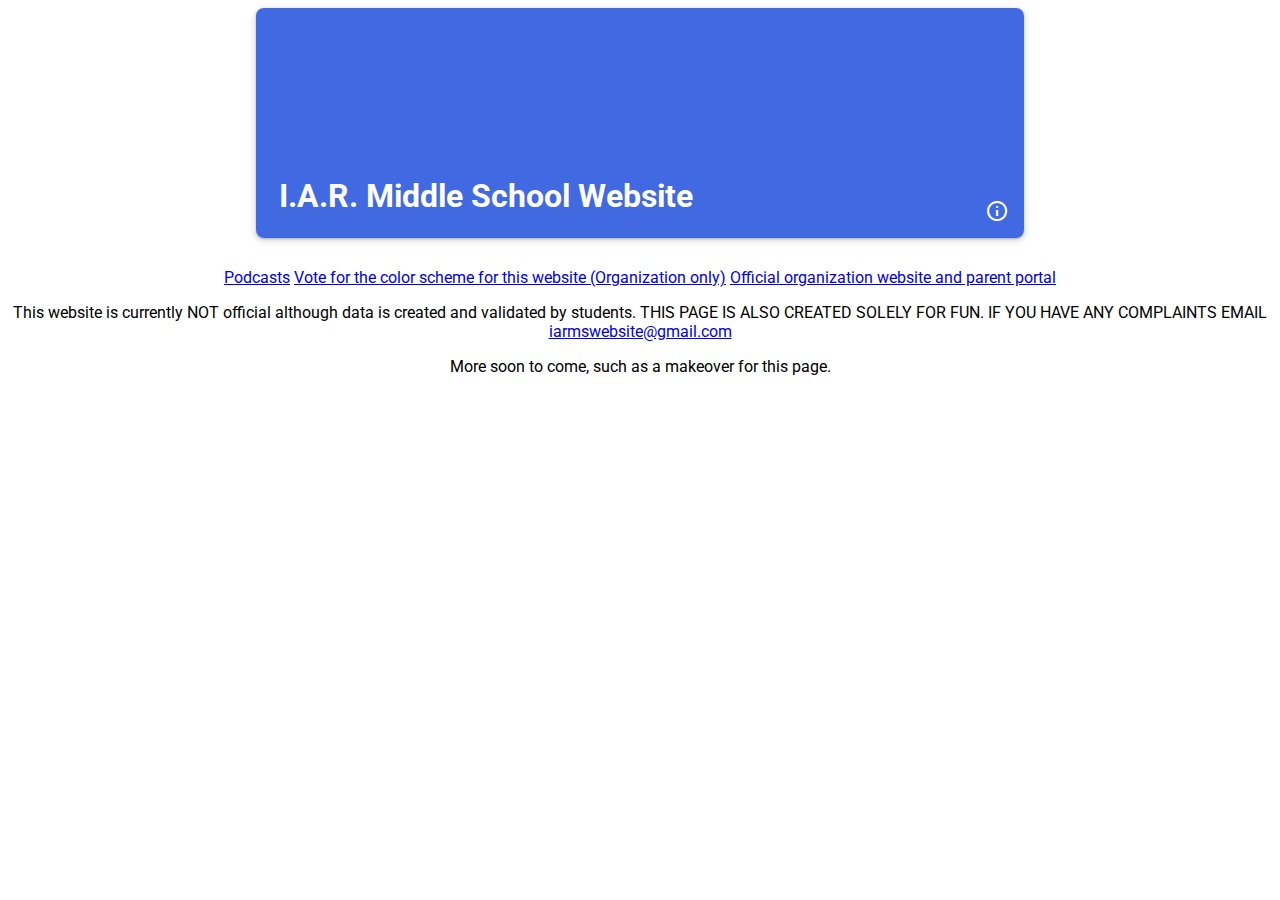
<file: index.html>
<!DOCTYPE html>
<html lang="en">

<head>
    <meta charset="UTF-8">
    <meta http-equiv="X-UA-Compatible" content="IE=edge">
    <meta name="viewport" content="width=device-width, initial-scale=1.0">
    <title>Document</title>
    <link rel="stylesheet" href="style.css" type="text/css">
    <link href="https://fonts.googleapis.com/css2?family=Roboto&display=swap" rel="stylesheet">
    <link rel="stylesheet"
        href="https://fonts.googleapis.com/css2?family=Material+Symbols+Outlined:opsz,wght,FILL,GRAD@48,400,0,0" />
</head>

<body>
    <div class="navbar"></div>
    <div class="pageHeader">
        <div class="mainHeader">
            <h1 class="wrap-bottom">I.A.R. Middle School Website</h1>
            <span class="material-symbols-outlined" id="headerInfo">info</span>
        </div>
        <div id="headerInfoContainer">
            <p><strong>Table of Contents</strong></p>
            <ol>
                <li>Item</li>
            </ol>
        </div>
    </div>

    <script src="script.js"></script>

    <a href="./7th-grade/Team-A/podcasts/">Podcasts</a>

    <a href="https://docs.google.com/forms/d/e/1FAIpQLSd5iz-6anpJiF0wgSoHgHiDYkLSPYg-a-usK_LC6FF87CiHvg/viewform">Vote
        for
        the color scheme for this website (Organization only)</a>

    <a href="https://www.fpsct.org/">Official organization website and parent portal</a>

    <p>This website is currently NOT official although data is created and validated by students. THIS PAGE IS ALSO
        CREATED
        SOLELY
        FOR FUN. IF YOU HAVE ANY COMPLAINTS EMAIL <a href="mailto:iarmswebsite@gmail.com">iarmswebsite@gmail.com</a></p>

    <p>More soon to come, such as a makeover for this page.</p>
</body>

</html>
</file>
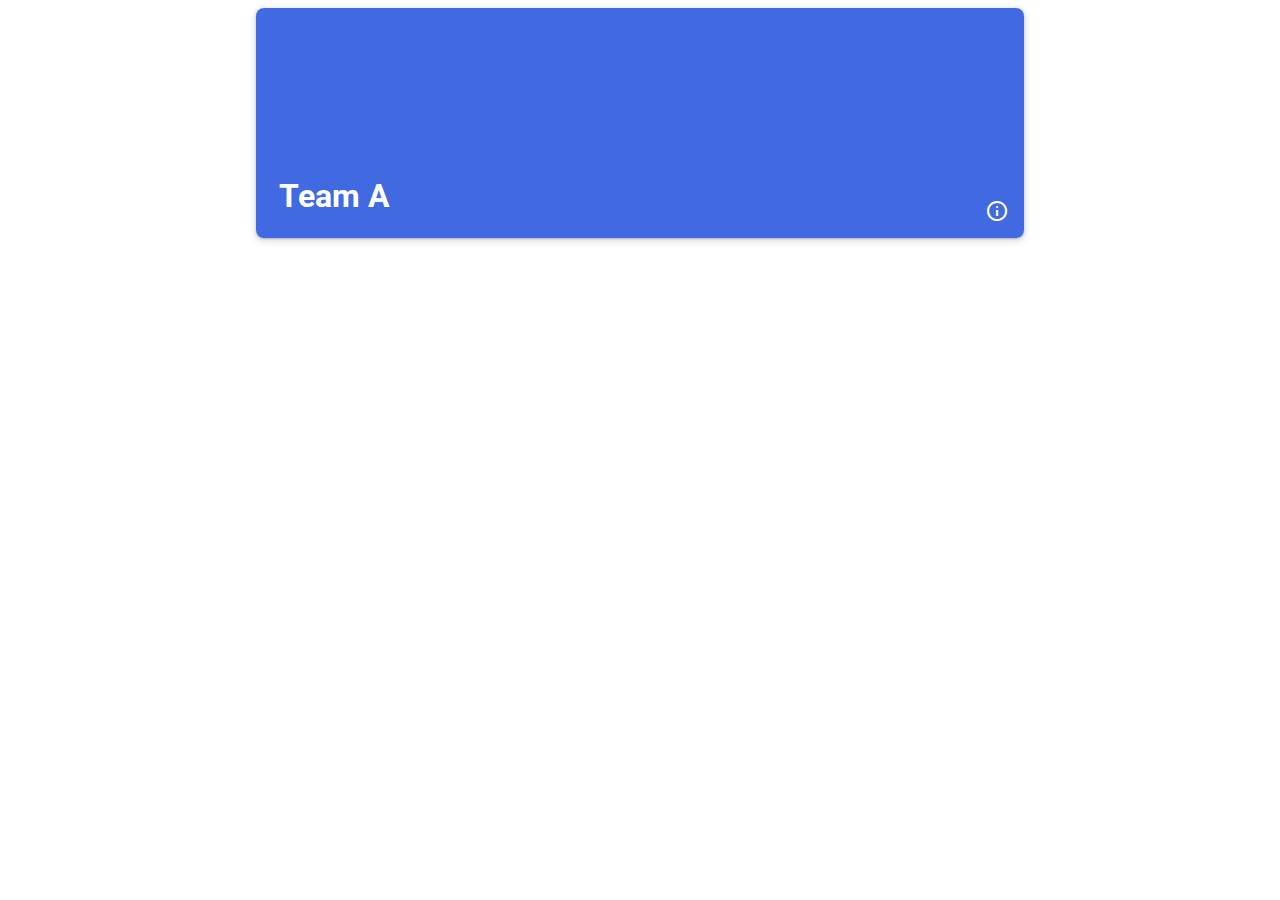
<file: 7th-grade/Team-A/index.html>
<!DOCTYPE html>
<html lang="en">

<head>
    <meta charset="UTF-8">
    <meta http-equiv="X-UA-Compatible" content="IE=edge">
    <meta name="viewport" content="width=device-width, initial-scale=1.0">
    <title>Document</title>
    <link rel="stylesheet" href="style.css" type="text/css">
    <link href="https://fonts.googleapis.com/css2?family=Roboto&display=swap" rel="stylesheet">
    <link rel="stylesheet"
        href="https://fonts.googleapis.com/css2?family=Material+Symbols+Outlined:opsz,wght,FILL,GRAD@48,400,0,0" />
</head>

<body>
    <div class="navbar"></div>
    <div class="pageHeader">
        <div class="mainHeader">
            <h1 class="wrap-bottom">Team A</h1>
            <span class="material-symbols-outlined" id="headerInfo">info</span>
        </div>
        <div id="headerInfoContainer">
            <p><strong>Table of Contents</strong></p>
            <ol>
                <li>Item</li>
            </ol>
        </div>
    </div>

    <script src="script.js"></script>
</body>

</html>
</file>
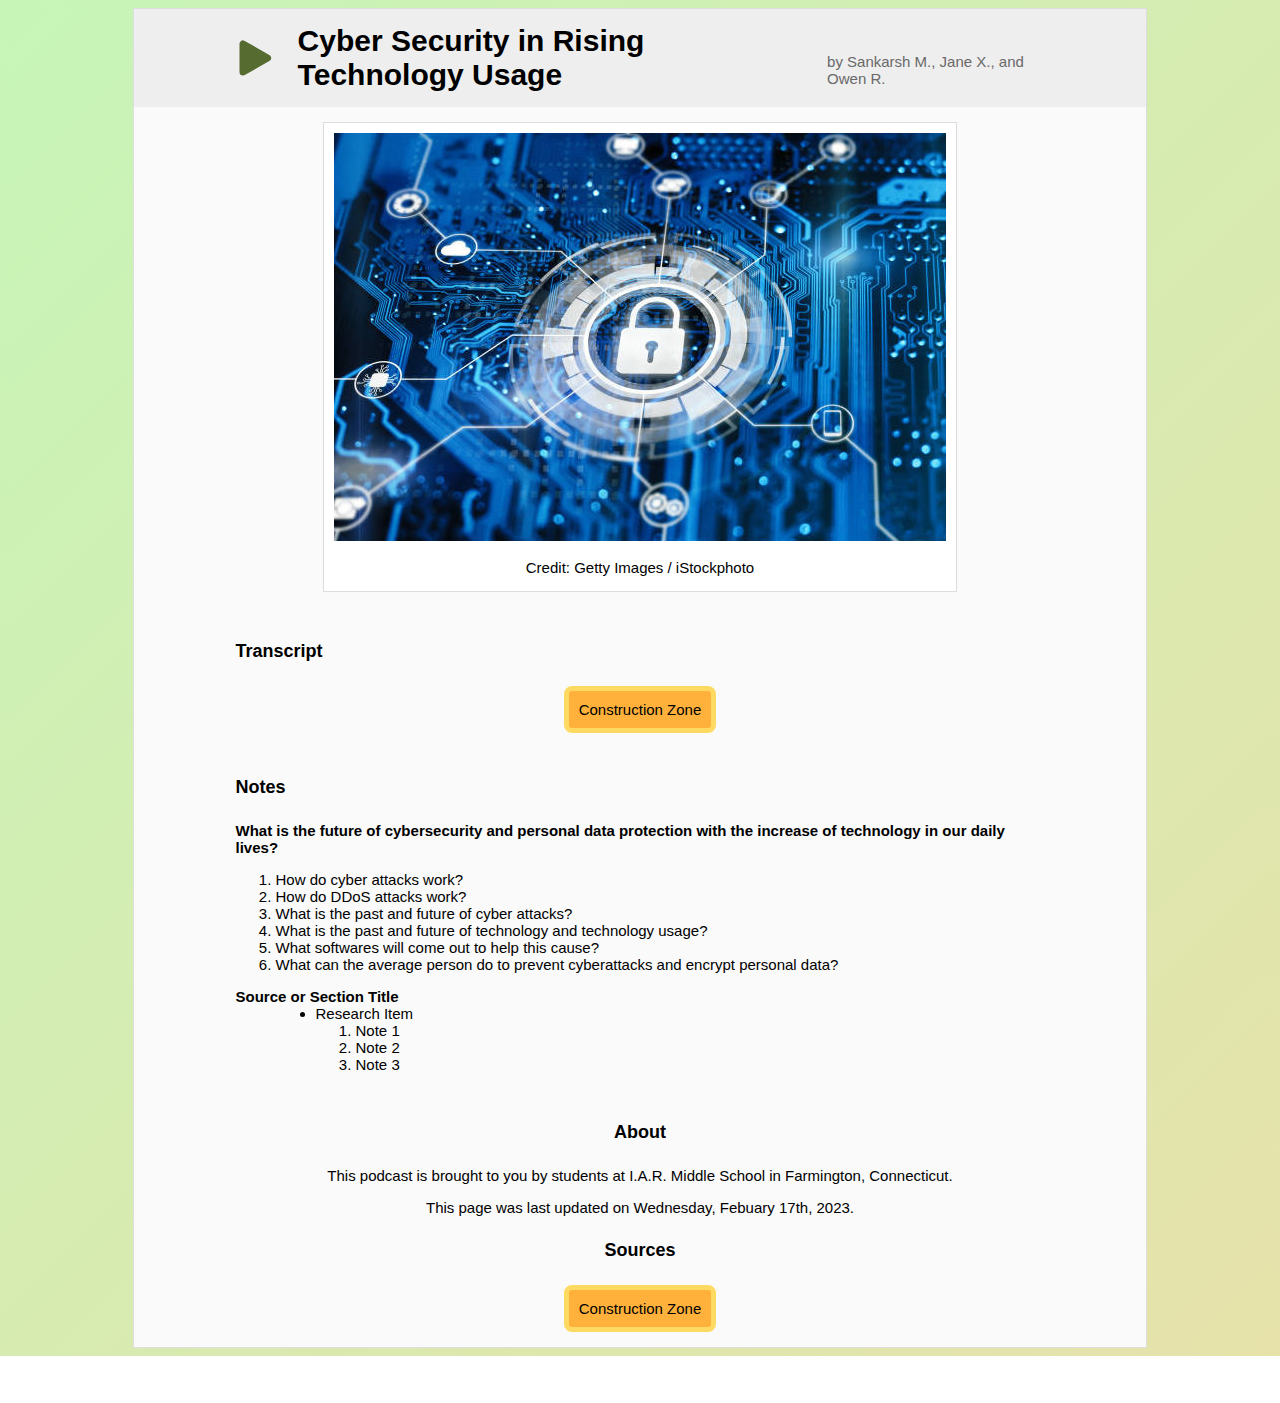
<file: 7th-grade/Team-A/podcasts/index.html>
<!DOCTYPE html>
<html lang="en">

<head>
    <meta charset="UTF-8">
    <meta http-equiv="X-UA-Compatible" content="IE=edge">
    <meta name="viewport" content="width=device-width, initial-scale=1.0">
    <title>Team A Podcasts</title>
    <link rel="stylesheet" href="style.css" type="text/css">
    <link href="https://fonts.googleapis.com/css2?family=Montserrat&display=swap" rel="stylesheet">
</head>

<body>
    <div class="navbar">
        <h1>I.A.R.</h1>
    </div>
    <div id="centerDiv">
        <div class="podcastDiv" id="cybersec">
            <div class="header">
                <svg class="podcastPlayBtn" width="50" height="50" viewBox="-50 -50 300 300">
                    <polygon class="playBtnTriangle" stroke-linejoin="round" points="0,0 0,200 175,100" />
                </svg>
                <div id="titleContainer">
                    <h3 class="podcastName wrap-bottom">Cyber Security in Rising Technology Usage</h3>
                    <p class="podcastAuthors wrap-bottom">by Sankarsh M., Jane X., and Owen R.</p>
                </div>
            </div>
            <div class="podcastBody">
                <div class="podcastImageHolder">
                    <img class="podcastImage" src="./cybersecurityimage.jpg">
                    <p class="podcastImageDescription">Credit: Getty Images / iStockphoto</p>
                </div>
                <p class="podcastDescription"></p>
                <div class="podcastTranscript">
                    <h4>Transcript</h4>
                    <div class="construction-zone">Construction Zone</div>
                    <!-- <p></p> -->
                </div>
                <div class="podcastNotes">
                    <h4>Notes</h4>
                    <p style="font-weight: bold;">What is the future of cybersecurity and personal data protection with the increase of technology in our daily lives?</p>
                    <ol>
                        <li>How do cyber attacks work?</li>
                        <li>How do DDoS attacks work?</li>
                        <li>What is the past and future of cyber attacks?</li>
                        <li>What is the past and future of technology and technology usage?</li>
                        <li>What softwares will come out to help this cause?</li>
                        <li>What can the average person do to prevent cyberattacks and encrypt personal data?</li>
                    </ol>
                    <dl>
                        <dt>Source or Section Title</dt>
                        <dd>
                            <ul>
                                <li>Research Item
                                    <ol>
                                        <li>Note 1</li>
                                        <li>Note 2</li>
                                        <li>Note 3</li>
                                    </ol>
                                </li>
                            </ul>
                        </dd>
                    </dl>
                </div>
                <div class="about">
                    <h4>About</h4>
                    <p>This podcast is brought to you by students at I.A.R. Middle School in Farmington, Connecticut.</p>
                    <p>This page was last updated on Wednesday, Febuary 17th, 2023.
                </div>
                <div class="podcastSources">
                    <h4>Sources</h4>
                    <div class="construction-zone">Construction Zone</div>
                    <!-- <p></p> -->
                </div>
            </div>
        </div>
    </div>

    <script src="script.js"></script>
</body>

</html>
</file>
<file: style.css>
html,
body {
    text-align: center;
    font-family: Roboto, sans-serif;
}

.pageHeader {
    width: 60vw;
    margin: auto;
    margin-bottom: 30px;
    border-radius: 8px;
    box-shadow: 0 1px 2px 0 rgb(60 64 67 / 30%), 0 2px 6px 2px rgb(60 64 67 / 15%);
}

.pageHeader h1 {
    padding: 0;
    margin: 8px;
}

.pageHeader .mainHeader {
    background-color: royalblue;
    color: white;
    display: flex;
    align-items: flex-end;
    justify-content: space-between;
    padding: 15px;
    height: 200px;
    border-radius: 8px;
}

.pageHeader #headerInfoContainer {
    text-align: left;
    width: calc(100% - 46px);
    padding: 23px;
    font-size: 14px;
    display: none;
}

#headerInfo {
    cursor: pointer;
}
</file>
<file: 7th-grade/Team-A/style.css>
html,
body {
    text-align: center;
    font-family: Roboto, sans-serif;
}

.pageHeader {
    width: 60vw;
    margin: auto;
    margin-bottom: 30px;
    border-radius: 8px;
    box-shadow: 0 1px 2px 0 rgb(60 64 67 / 30%), 0 2px 6px 2px rgb(60 64 67 / 15%);
}

.pageHeader h1 {
    padding: 0;
    margin: 8px;
}

.pageHeader .mainHeader {
    background-color: royalblue;
    color: white;
    display: flex;
    align-items: flex-end;
    justify-content: space-between;
    padding: 15px;
    height: 200px;
    border-radius: 8px;
}

.pageHeader #headerInfoContainer {
    text-align: left;
    width: calc(100% - 46px);
    padding: 23px;
    font-size: 14px;
    display: none;
}

#headerInfo {
    cursor: pointer;
}
</file>
<file: 7th-grade/Team-A/podcasts/style.css>
html,
body {
    text-align: center;
    font-family: 'Montserrat', sans-serif;
    font-size: 15px;
    background: linear-gradient(135deg, rgb(199, 245, 184), rgb(230, 226, 170));
}

h4 {
    font-size: 18px;
}

.navbar {
    width: 100%;
    height: 36px;
    display: flex;
    justify-content: space-between;
    background-color: grey;
    display: none;
}

#centerDiv {
    width: 80%;
    margin: auto;
    border: 1px solid #ddd;
    background-color: rgb(250, 250, 250);
    padding-bottom: 15px;
}

.podcastDiv {
    width: 100%;
}

.podcastDiv .header {
    display: flex;
    justify-content: flex-start;
    align-items: center;
    width: 80%;
    padding: 15px 10%;
    background-color: #eee;
    text-align: left;
}

.podcastDiv .header #titleContainer {
    display: flex;
    align-items: flex-end;
    justify-content: center;
}

.playBtnTriangle {
    fill: darkolivegreen;
    stroke: darkolivegreen;
    stroke-width: 50;
    min-width: 50px;
    min-height: 50px;
}

.podcastDiv .header .podcastPlayBtn {
    padding-right: 10px;
}

.podcastDiv .header .podcastName {
    padding: 0 10px;
    margin: 0;
    font-size: 30px;
}

.podcastDiv .header .podcastAuthors {
    padding: 0;
    margin: 0;
    margin-bottom: 5px;
    color: dimgray;
    font-size: 15px;
}

.podcastDiv .podcastImageHolder {
    border: 1px solid #ddd;
    max-width: 80%;
    margin: auto;
    margin-top: 15px;
    background-color: #fff;
    max-width: fit-content;
}

.podcastDiv .podcastImage {
    padding: 10px;
    padding-bottom: 0;
    max-width: 50vw;
}

.podcastDiv .podcastTranscript {
    text-align: left;
    width: 80%;
    padding: 10px 10%;
}

.construction-zone {
    background-color: rgb(255, 177, 60);
    padding: 10px;
    width: max-content;
    display: flex;
    align-items: center;
    justify-content: center;
    font-size: 15px;
    border: 5px solid rgb(255, 218, 98);
    border-radius: 8px;
    text-align: center;
    margin: auto;
}

.podcastDiv .podcastNotes {
    width: 80%;
    margin: auto;
    padding: 10px 10%;
    text-align: left;
}

.podcastDiv .podcastNotes h4 {
    font-size: 18px;
}

.podcastDiv .podcastNotes dt {
    font-weight: bold;
}

.podcastSources {
    max-width: 75%;
    margin: auto;
}
</file>
